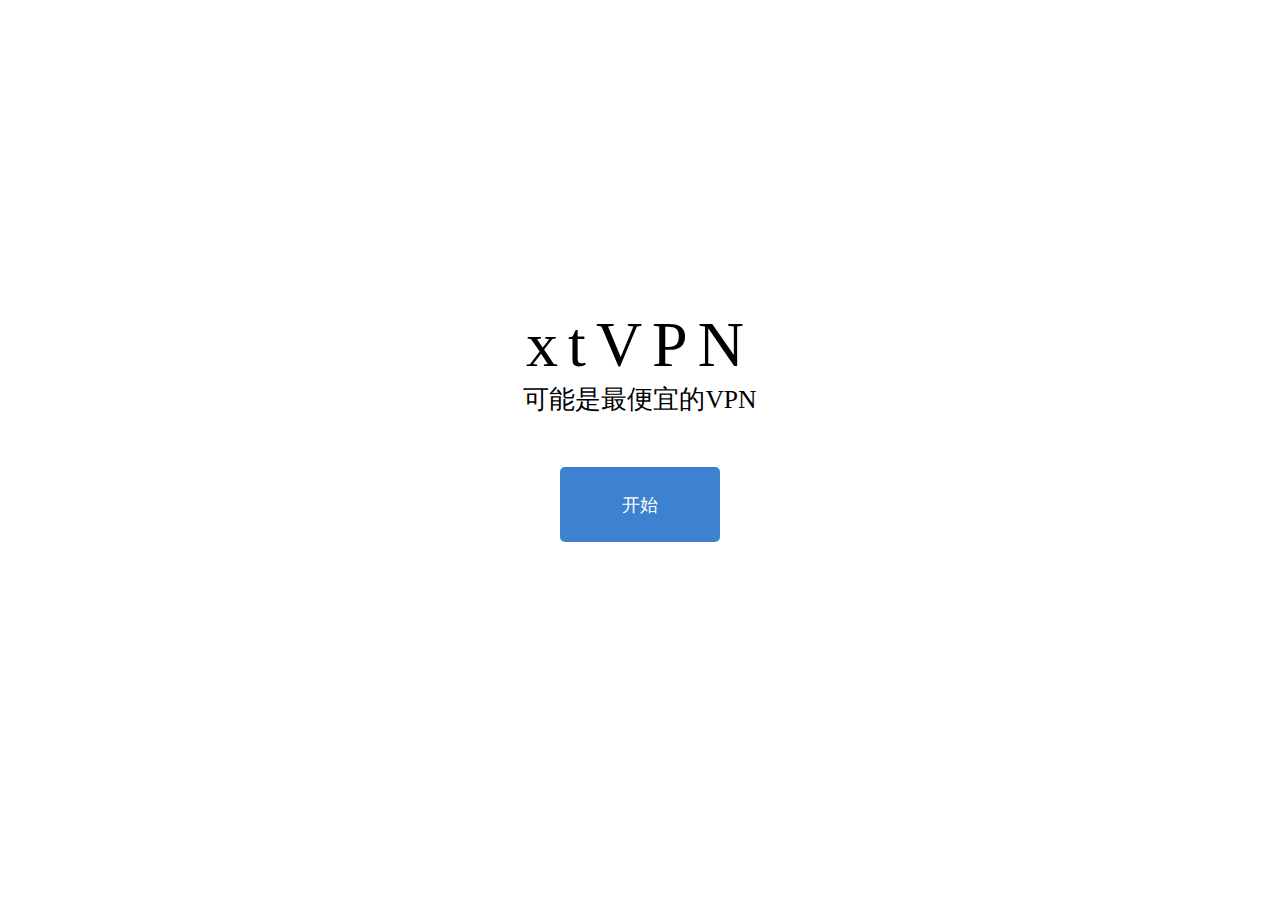
<file: homepage/index.html>
<!DOCTYPE html>
<html lang="en">
<head>
    <meta charset="UTF-8">
    <meta name="viewport" content="width=device-width, initial-scale=1.0">
    <meta http-equiv="X-UA-Compatible" content="ie=edge">
    <title>VPN of xtzero</title>
    <style>
        body,html{
            margin: 0;
            width: 100vw;
            height: 100vh;
        }
        
        .container{
            width: 100%;
            height: 100%;
            display: flex;
            flex-direction: column;
            justify-content: center;
            align-items: center;
        }

        .h1{
            font-size: 5vw;
            letter-spacing: 10px;
        }

        .h2{
            font-size: 2vw;
        }

        .endoc{
            background-color: #3c82d1;
            width: 150px;
            height: 55px;
            padding: 10px 5px;
            display: flex;
            flex-direction: column;
            justify-content: center;
            align-items: center;
            color: white;
            font-size: 18px;
            margin: 50px;
            border-radius: 5px;
        }

        .endoc:hover{
            cursor: pointer;
            background-color: #2b75b2;
        }

        .endoc:active{
            cursor: pointer;
            background-color: #2b75b2;
        }
    </style>
</head>
<body>
    <div class="container">
            <div class="h1">xtVPN</div>
            <div class="h2">可能是最便宜的VPN</div>
            <div class="endoc" onclick="window.location.href='http:\/\/doc.wourhnflkwnfuendflwejknbflekmnbfjlrekmvejwpnkqefkmwelkfmw.xyz'">开始</div>
    </div>
</body>
</html>
</file>
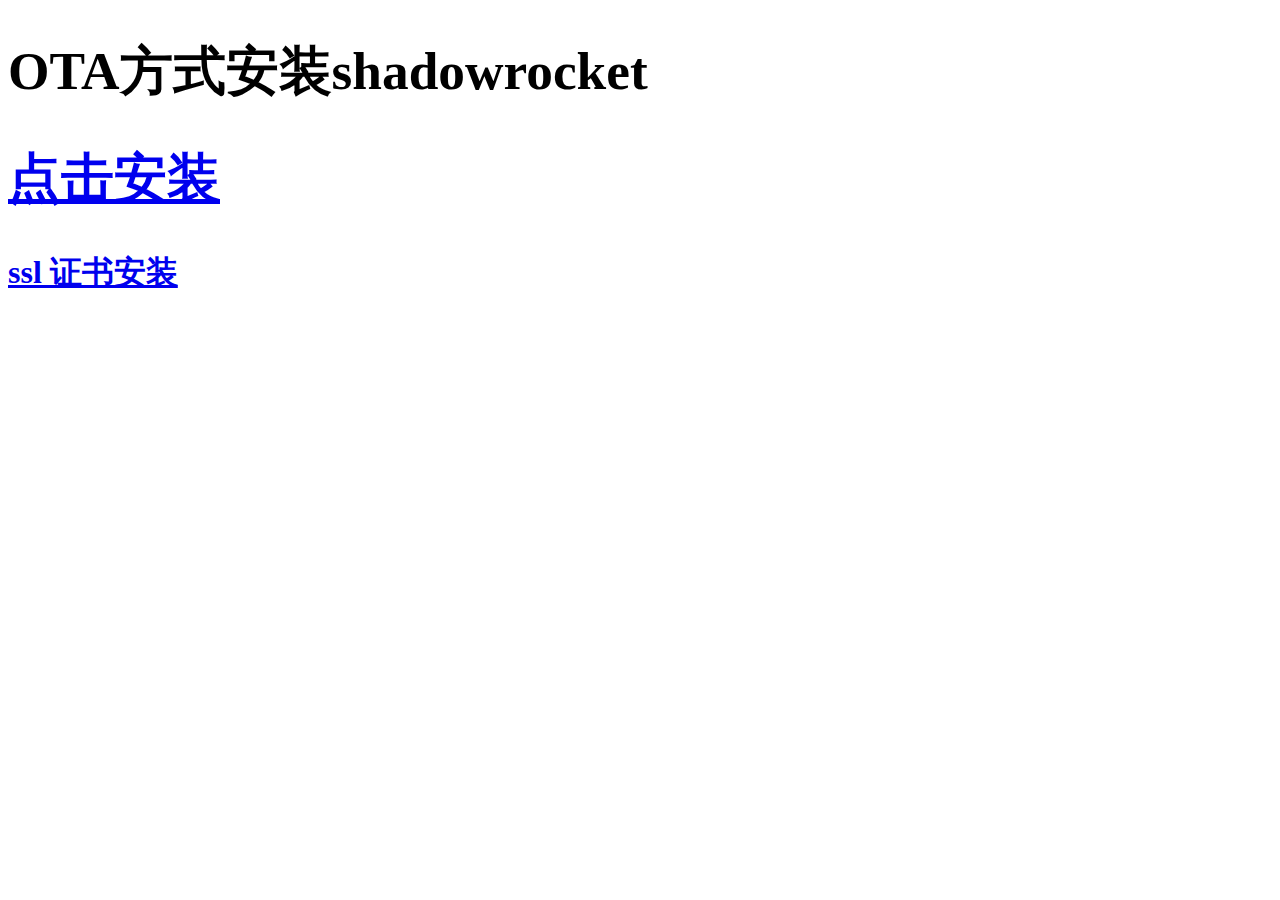
<file: client/iOS/install.html>
<!DOCTYPE html PUBLIC "-//W3C//DTD XHTML 1.0 Transitional//EN" "http://     www.w3.org/TR/xhtml1/DTD/xhtml1-transitional.dtd">
<html xmlns="http://www.w3.org/1999/xhtml">
<head>
<meta http-equiv="Content-Type" content="text/html; charset=utf-8" />
<title>shadowrocket</title>
</head>
<body>
<h1 style="font-size:40pt">OTA方式安装shadowrocket<h1/>
<h1 style="font-size:40pt">
<a title="iPhone" href="itms-services://?action=download-manifest&url=http://192.168.1.182/ssr/ss.plist">点击安装</a>
<h1/>
    <a title="iPhone" href="http://192.168.3.112/192.168.3.112.crt">ssl 证书安装</a>
<h1/>
</body>
</html>
</file>
